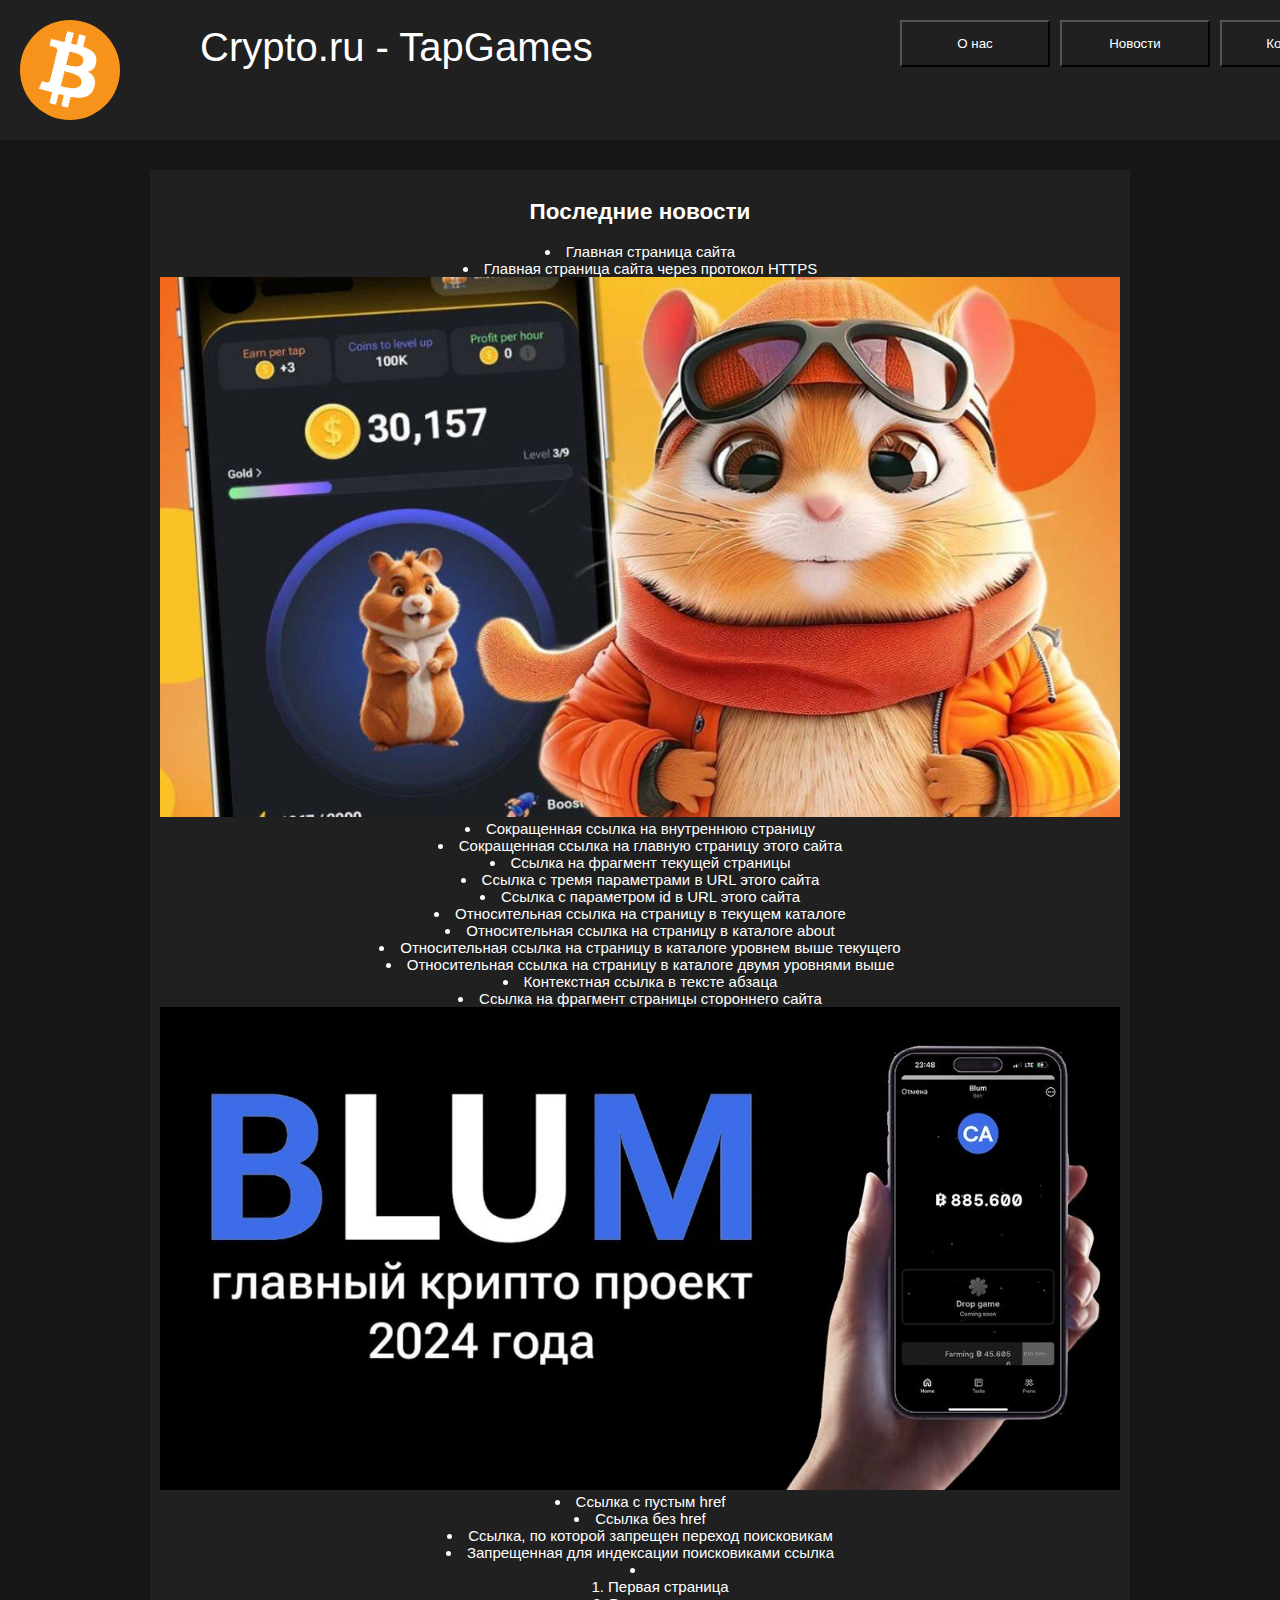
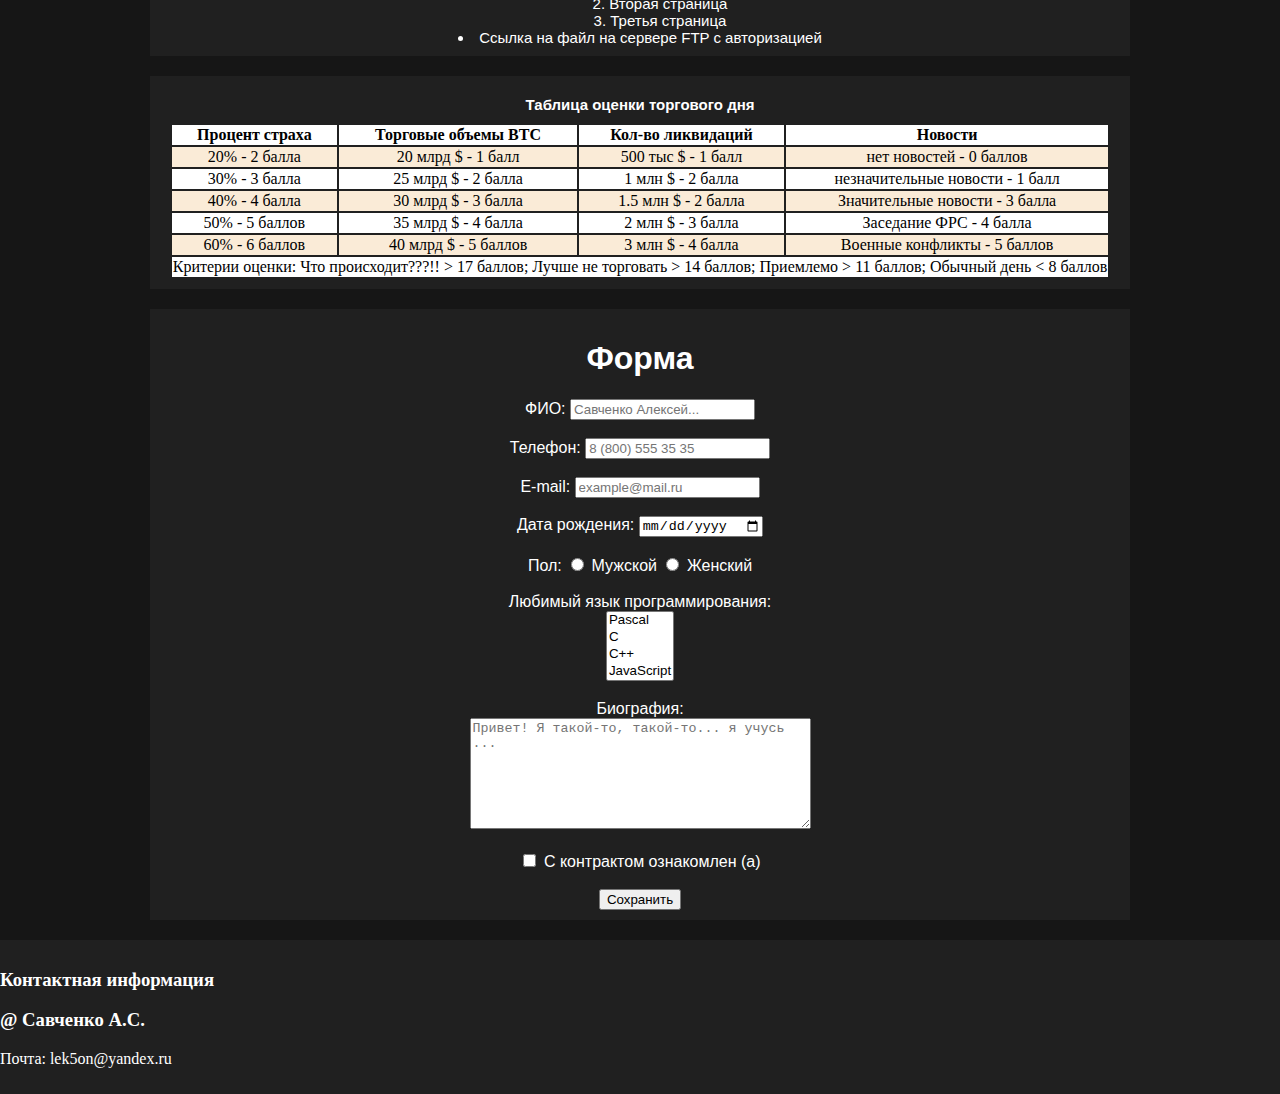
<file: index.html>
<!DOCTYPE html>
<html lang="ru">
    <head>
        <title>Crypto.ru - все о крипте</title>
        <meta charset="UTF-8">
        <meta name="viewport" content="width=device-width, initial-scale=1.0">
        <link rel = "stylesheet" href="style1.css">
    </head>
        <body>
            <div class="container">
                <header>
                    <img class="img";  src="logo.png" alt="crypto.ru" />
                    <div class="zagolovok">Crypto.ru - TapGames</div>
                </header>
    <nav class="container1">
        <div>
            <button onclick="location.href='about/about-page.html';" class="button">О нас</button>
        </div>
        <div>
        <button onclick="location.href='news.html';" class="button">Новости</button>
        </div>
        <div>
        <button onclick="location.href='contacts.html';" class="button">Контакты</button>
        </div>
    </nav>
            </div>
            <div class="container">
                <div class="tbl">
                    <h1 class="text"> Таблица оценки торгового дня</h1>
                    <table class="table">
                        </h1>
                        <tr style="background-color: white;">
                          <th>Процент страха</th>
                          <th>Торговые объемы BTC</th>
                          <th>Кол-во ликвидаций </th>
                          <th>Новости</th>
                        <tr style="background-color:antiquewhite;">
                          <td>20% - 2 балла</td>
                          <td>20 млрд $ - 1 балл</td>
                          <td>500 тыс $ - 1 балл</td>
                          <td>нет новостей - 0 баллов</td>
                        </tr>
                        <tr style="background-color: white;">
                            <td>30% - 3 балла</td>
                            <td>25 млрд $  - 2 балла</td>
                            <td>1 млн $ - 2 балла</td>
                            <td>незначительные новости - 1 балл</td>
                         </tr>
                         <tr style="background-color:antiquewhite;">
                            <td>40% - 4 балла</td>
                            <td>30 млрд $ - 3 балла</td>
                            <td>1.5 млн $ - 2 балла</td>
                            <td>Значительные новости - 3 балла</td>
                          </tr>
                          <tr style="background-color: white;">
                            <td>50% - 5 баллов</td>
                            <td>35 млрд $ - 4 балла</td>
                            <td>2 млн $ - 3 балла</td>
                            <td>Заседание ФРС - 4 балла</td>
                          </tr>
                          <tr style="background-color:antiquewhite;">
                            <td>60% - 6 баллов</td>
                            <td>40 млрд $ - 5 баллов</td>
                            <td>3 млн $ - 4 балла</td>
                            <td>Военные конфликты - 5 баллов</td>
                          </tr>
                          <tr>
                            <td colspan="4" style="background-color: white;">Критерии оценки: Что происходит???!! > 17 баллов; Лучше не торговать > 14 баллов; Приемлемо > 11 баллов; Обычный день < 8 баллов</td>
                          </tr>
                      </table>
                </div>
                <div>
                    <ul class="list text">
                        <h2>Последние новости</h2>
                        <li><a href="http://www.kubsu.ru">Главная страница сайта</a></li>
                        <li><a href="https://www.kubsu.ru">Главная страница сайта через протокол HTTPS</a></li>
                        <a id="q22" href="https://www.kubsu.ru"><img class="image" src="image1.1.jpg" alt="Изображение ссылки"></a>
                        <li><a href="iternal.html">Сокращенная ссылка на внутреннюю страницу</a></li>
                        <li><a href="#маркированный-список">Сокращенная ссылка на главную страницу этого сайта</a></li>
                        <li><a href="#q22">Ссылка на фрагмент текущей страницы</a></li>
                        <li><a href="#форма?param1=value1&param2=value2&param3=value3">Ссылка с тремя параметрами в URL этого сайта</a></li>
                        <li><a href="#контактная-информация?id=123">Ссылка с параметром id в URL этого сайта</a></li>
                        <li><a href="current-page.html">Относительная ссылка на страницу в текущем каталоге</a></li>
                        <li><a href="about/about-page.html">Относительная ссылка на страницу в каталоге about</a></li>
                        <li><a href="parent/parent-page.html">Относительная ссылка на страницу в каталоге уровнем выше текущего</a></li>
                        <li><a href="parent/ancestor/ancestor-page.html">Относительная ссылка на страницу в каталоге двумя уровнями выше</a></li>
                        <li>Контекстная <a href="https://www.kubsu.ru">ссылка</a> в тексте абзаца</li>
                        <li><a href="https://www.kubsu.ru#region-page-bottom">Ссылка на фрагмент страницы стороннего сайта</a></li>
                        
                            <img  class="image" src="image1.2.jpeg" usemap="#image-map" alt="Карта изображения">
                            <map name="image-map">
                                <area shape="rect" coords="34,44,270,350" href="https://www.kubsu.ru" alt="Прямоугольная область">
                                <area shape="circle" coords="540,40,60,100" href="https://kubsau.ru/" alt="Круглая область">
                            </map>
                        
                        <li><a href="#">Ссылка с пустым href</a></li>
                        <li><a title="Ссылка без href">Ссылка без href</a></li>
                        <li><a href="iternal.html" rel="nofollow">Ссылка, по которой запрещен переход поисковикам</a></li>
                        <li><a href="current-page.html" rel="noindex">Запрещенная для индексации поисковиками ссылка</a></li>
                        <li>
                            <ol>
                
                                <li><a href="https://www.kubsu.ru" title="Первая страница">Первая страница</a></li>
                                <li><a href="https://www.kubsu.ru/index.php" title="Вторая страница">Вторая страница</a></li>
                                <li><a href="https://www.kubsu.ru/ru/timetable" title="Третья страница">Третья страница</a></li>
                            </ol>
                        </li>
                        <li><a href="ftp://user:pass@ftp.example.com/path/to/file.txt">Ссылка на файл на сервере FTP с авторизацией</a></li>
                    </ul>
                </div>
                <div class="form">
                    <h1 id="форма">Форма</h1>
                        <form action="/submit" method="post">
                        <label for="name">ФИО:</label>
                        <input type="text" pattern="[а-яА-ЯЁё-]+\s[а-яА-ЯЁё-]+" id="name" name="name" placeholder="Савченко Алексей..." required><br><br>
                
                        <label for="phone">Телефон:</label>
                        <input minlength="11" pattern="[7-8]{1}[0-9]{3}[0-9]{3}[0-9]{4}" type="tel" id="phone" name="phone" placeholder="8 (800) 555 35 35" required><br><br>
                
                        <label for="email">E-mail:</label>
                        <input type="email" pattern="[a-z0-9._%+-]+@[a-z0-9.-]+\.[a-z]{2,4}$" id="email" name="email" placeholder="example@mail.ru" required><br><br>
                
                        <label for="dob">Дата рождения:</label>
                        <input type="date" id="dob" name="dob" required><br><br>
                
                        <label>Пол:</label>
                        <input type="radio" id="male" name="gender" value="male">
                        <label for="male">Мужской</label>
                        <input type="radio" id="female" name="gender" value="female">
                        <label for="female">Женский</label><br><br>
                
                        <label for="languages">Любимый язык программирования:</label><br />
                        <select id="languages" name="languages[]" multiple required>
                            <option value="pascal">Pascal</option>
                            <option value="c">C</option>
                            <option value="c++">C++</option>
                            <option value="javascript">JavaScript</option>
                            <option value="php">PHP</option>
                            <option value="python">Python</option>
                            <option value="java">Java</option>
                            <option value="haskell">Haskell</option>
                            <option value="clojure">Clojure</option>
                            <option value="prolog">Prolog</option>
                            <option value="scala">Scala</option>
                        </select><br><br>
                
                        <label for="bio">Биография:</label><br>
                        <textarea id="bio" name="bio" rows="7" cols="40" placeholder="Привет! Я такой-то, такой-то... я учусь ..." required></textarea><br><br>
                
                        <input type="checkbox" id="contract" name="contract" required>
                        <label for="contract">С контрактом ознакомлен (а)</label><br><br>
                
                        <button type="submit">Сохранить</button>
                    </form>
                </div>
            </div>
            <div class="footer">
                <h3 id="контактная-информация">Контактная информация</h3>
                <h3>@ Савченко А.С.</h3>
                <p>Почта: lek5on@yandex.ru</p>
            </div>
        </body>
</html>
</file>
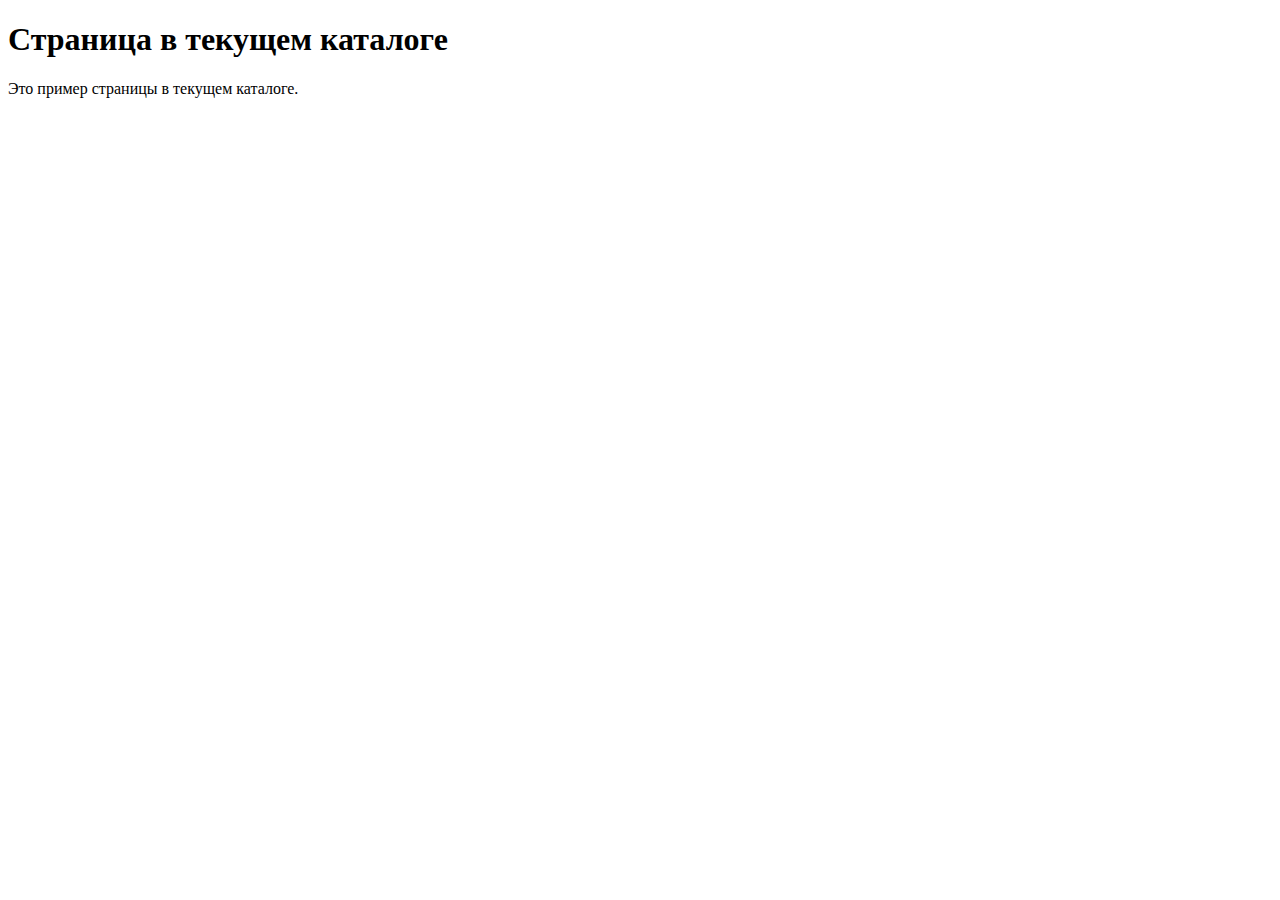
<file: current-page.html>
<!DOCTYPE html>
<html lang="ru">
<head>
    <title>Страница в текущем каталоге</title>
    <meta charset="UTF-8">
    <meta name="viewport" content="width=device-width, initial-scale=1.0">
</head>
<body>
    <h1>Страница в текущем каталоге</h1>
    <p>Это пример страницы в текущем каталоге.</p>
</body>
</html>
</file>
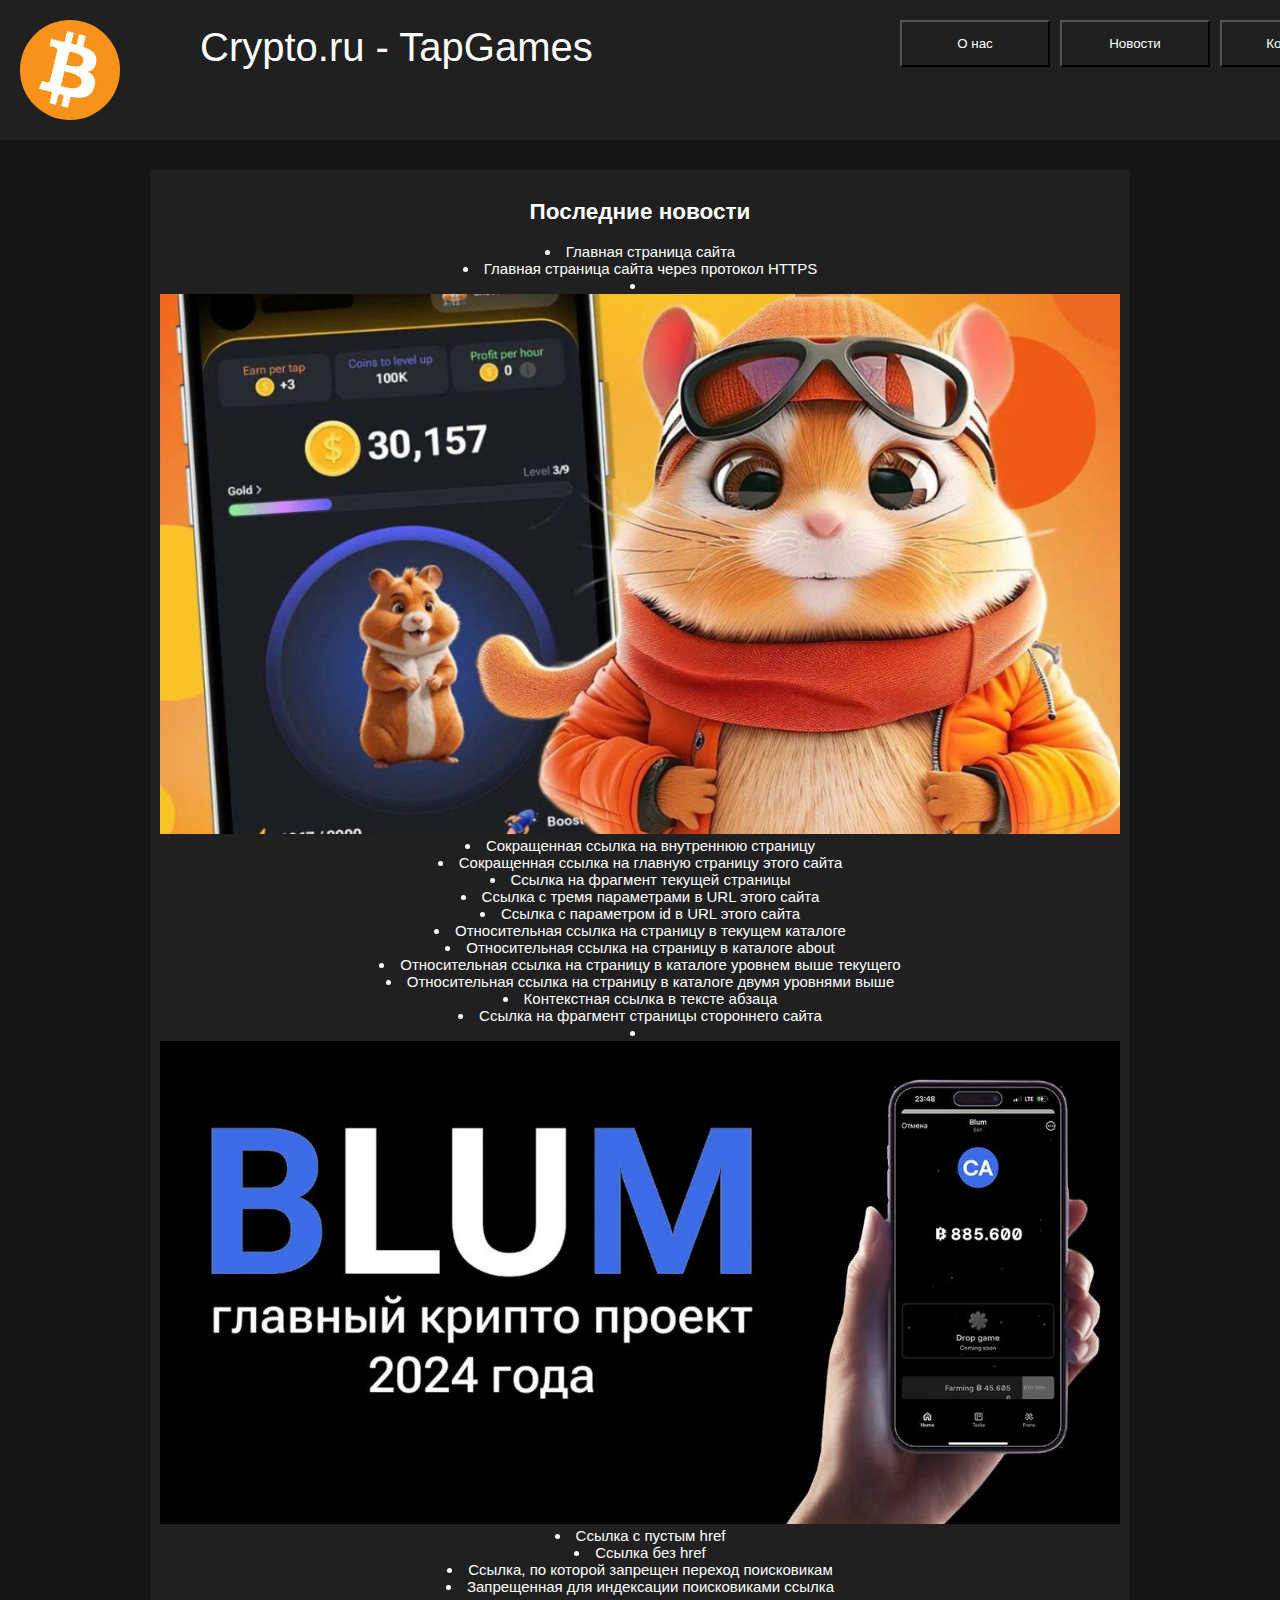
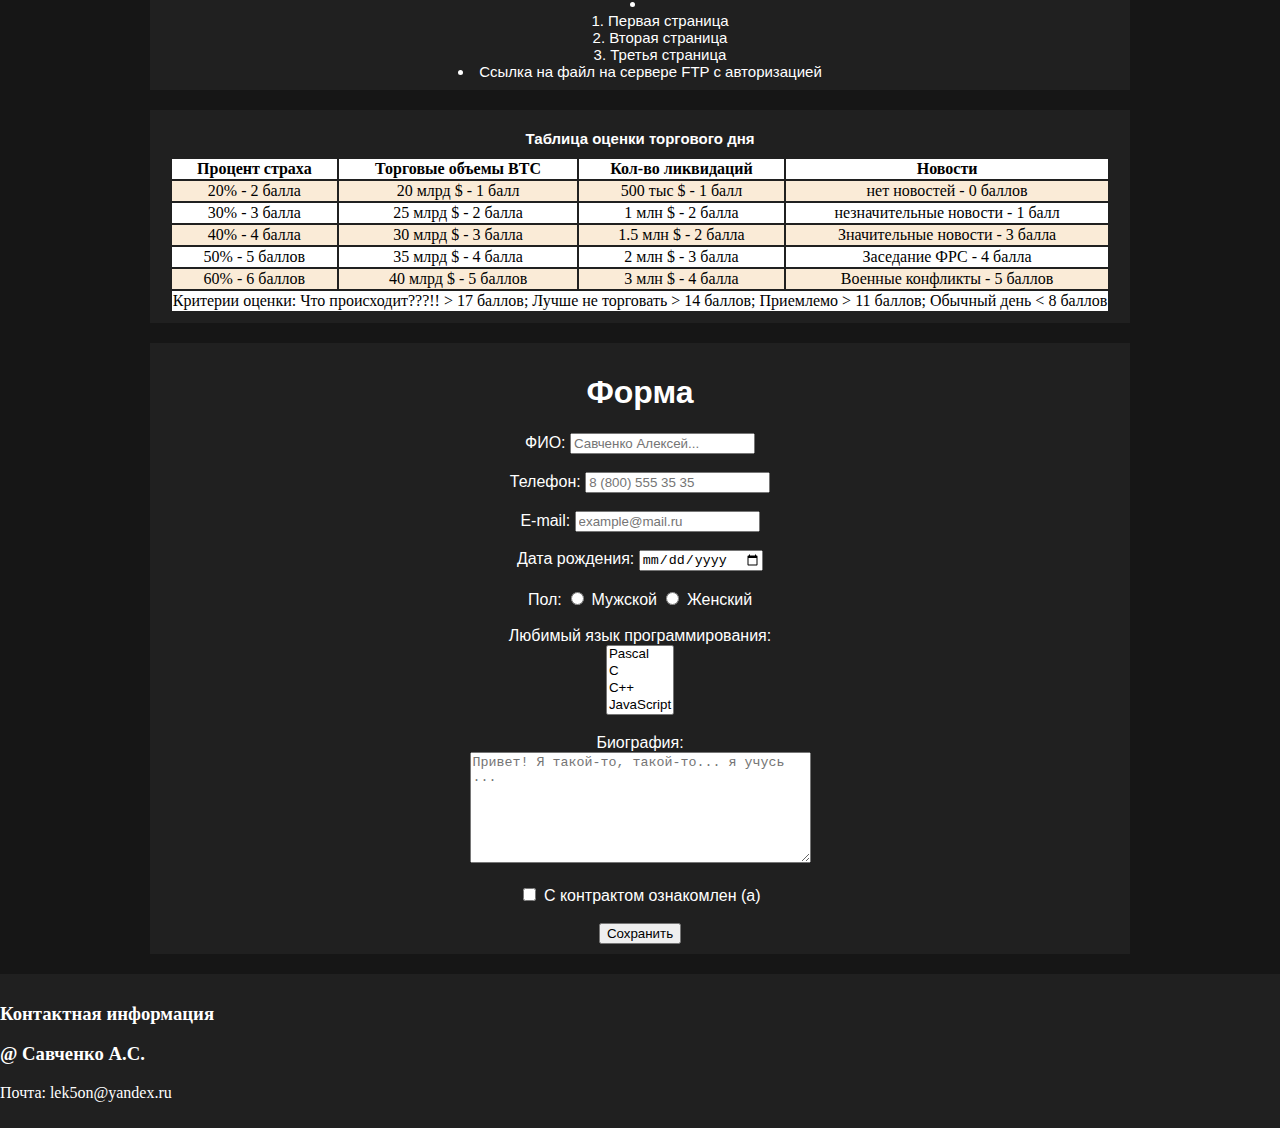
<file: index1.html>
<!DOCTYPE html>
<html lang="ru">
    <head>
        <title>Crypto.ru - все о крипте</title>
        <meta charset="UTF-8">
        <meta name="viewport" content="width=device-width, initial-scale=1.0">
        <link rel = "stylesheet" href="style1.css">
    </head>
        <body>
            <div class="container">
                <header>
                    <img class="img";  src="logo.png" alt="crypto.ru" />
                    <div class="zagolovok">Crypto.ru - TapGames</div>
                </header>
    <nav class="container1">
        <div>
            <button onclick="location.href='about/about-page.html';" class="button">О нас</button>
        </div>
        <div>
        <button onclick="location.href='news.html';" class="button">Новости</button>
        </div>
        <div>
        <button onclick="location.href='contacts.html';" class="button">Контакты</button>
        </div>
    </nav>
            </div>
            <div class="container">
                <div class="tbl">
                    <h1 class="text"> Таблица оценки торгового дня</h1>
                    <table class="table">
                        </h1>
                        <tr style="background-color: white;">
                          <th>Процент страха</th>
                          <th>Торговые объемы BTC</th>
                          <th>Кол-во ликвидаций </th>
                          <th>Новости</th>
                        <tr style="background-color:antiquewhite;">
                          <td>20% - 2 балла</td>
                          <td>20 млрд $ - 1 балл</td>
                          <td>500 тыс $ - 1 балл</td>
                          <td>нет новостей - 0 баллов</td>
                        </tr>
                        <tr style="background-color: white;">
                            <td>30% - 3 балла</td>
                            <td>25 млрд $  - 2 балла</td>
                            <td>1 млн $ - 2 балла</td>
                            <td>незначительные новости - 1 балл</td>
                         </tr>
                         <tr style="background-color:antiquewhite;">
                            <td>40% - 4 балла</td>
                            <td>30 млрд $ - 3 балла</td>
                            <td>1.5 млн $ - 2 балла</td>
                            <td>Значительные новости - 3 балла</td>
                          </tr>
                          <tr style="background-color: white;">
                            <td>50% - 5 баллов</td>
                            <td>35 млрд $ - 4 балла</td>
                            <td>2 млн $ - 3 балла</td>
                            <td>Заседание ФРС - 4 балла</td>
                          </tr>
                          <tr style="background-color:antiquewhite;">
                            <td>60% - 6 баллов</td>
                            <td>40 млрд $ - 5 баллов</td>
                            <td>3 млн $ - 4 балла</td>
                            <td>Военные конфликты - 5 баллов</td>
                          </tr>
                          <tr>
                            <td colspan="4" style="background-color: white;">Критерии оценки: Что происходит???!! > 17 баллов; Лучше не торговать > 14 баллов; Приемлемо > 11 баллов; Обычный день < 8 баллов</td>
                          </tr>
                      </table>
                </div>
                <div>
                    <ul class="list text">
                        <h2>Последние новости</h2>
                        <li><a href="http://www.kubsu.ru">Главная страница сайта</a></li>
                        <li><a href="https://www.kubsu.ru">Главная страница сайта через протокол HTTPS</a></li>
                        <li id="q22"><a href="https://www.kubsu.ru"><img class="image" src="image1.1.jpg" alt="Изображение ссылки"></a></li>
                        <li><a href="iternal.html">Сокращенная ссылка на внутреннюю страницу</a></li>
                        <li><a href="#маркированный-список">Сокращенная ссылка на главную страницу этого сайта</a></li>
                        <li><a href="#q22">Ссылка на фрагмент текущей страницы</a></li>
                        <li><a href="#форма?param1=value1&param2=value2&param3=value3">Ссылка с тремя параметрами в URL этого сайта</a></li>
                        <li><a href="#контактная-информация?id=123">Ссылка с параметром id в URL этого сайта</a></li>
                        <li><a href="current-page.html">Относительная ссылка на страницу в текущем каталоге</a></li>
                        <li><a href="about/about-page.html">Относительная ссылка на страницу в каталоге about</a></li>
                        <li><a href="parent/parent-page.html">Относительная ссылка на страницу в каталоге уровнем выше текущего</a></li>
                        <li><a href="parent/ancestor/ancestor-page.html">Относительная ссылка на страницу в каталоге двумя уровнями выше</a></li>
                        <li>Контекстная <a href="https://www.kubsu.ru">ссылка</a> в тексте абзаца</li>
                        <li><a href="https://www.kubsu.ru#region-page-bottom">Ссылка на фрагмент страницы стороннего сайта</a></li>
                        <li>
                            <img  class="image" src="image1.2.jpeg" usemap="#image-map" alt="Карта изображения">
                            <map name="image-map">
                                <area shape="rect" coords="34,44,270,350" href="https://www.kubsu.ru" alt="Прямоугольная область">
                                <area shape="circle" coords="540,40,60,100" href="https://kubsau.ru/" alt="Круглая область">
                            </map>
                        </li>
                        <li><a href="#">Ссылка с пустым href</a></li>
                        <li><a title="Ссылка без href">Ссылка без href</a></li>
                        <li><a href="iternal.html" rel="nofollow">Ссылка, по которой запрещен переход поисковикам</a></li>
                        <li><a href="current-page.html" rel="noindex">Запрещенная для индексации поисковиками ссылка</a></li>
                        <li>
                            <ol>
                
                                <li><a href="https://www.kubsu.ru" title="Первая страница">Первая страница</a></li>
                                <li><a href="https://www.kubsu.ru/index.php" title="Вторая страница">Вторая страница</a></li>
                                <li><a href="https://www.kubsu.ru/ru/timetable" title="Третья страница">Третья страница</a></li>
                            </ol>
                        </li>
                        <li><a href="ftp://user:pass@ftp.example.com/path/to/file.txt">Ссылка на файл на сервере FTP с авторизацией</a></li>
                    </ul>
                </div>
                <div class="form">
                    <h1 id="форма">Форма</h1>
                        <form action="/submit" method="post">
                        <label for="name">ФИО:</label>
                        <input type="text" pattern="[а-яА-ЯЁё-]+\s[а-яА-ЯЁё-]+" id="name" name="name" placeholder="Савченко Алексей..." required><br><br>
                
                        <label for="phone">Телефон:</label>
                        <input minlength="11" pattern="[7-8]{1}[0-9]{3}[0-9]{3}[0-9]{4}" type="tel" id="phone" name="phone" placeholder="8 (800) 555 35 35" required><br><br>
                
                        <label for="email">E-mail:</label>
                        <input type="email" pattern="[a-z0-9._%+-]+@[a-z0-9.-]+\.[a-z]{2,4}$" id="email" name="email" placeholder="example@mail.ru" required><br><br>
                
                        <label for="dob">Дата рождения:</label>
                        <input type="date" id="dob" name="dob" required><br><br>
                
                        <label>Пол:</label>
                        <input type="radio" id="male" name="gender" value="male">
                        <label for="male">Мужской</label>
                        <input type="radio" id="female" name="gender" value="female">
                        <label for="female">Женский</label><br><br>
                
                        <label for="languages">Любимый язык программирования:</label><br />
                        <select id="languages" name="languages[]" multiple required>
                            <option value="pascal">Pascal</option>
                            <option value="c">C</option>
                            <option value="c++">C++</option>
                            <option value="javascript">JavaScript</option>
                            <option value="php">PHP</option>
                            <option value="python">Python</option>
                            <option value="java">Java</option>
                            <option value="haskell">Haskell</option>
                            <option value="clojure">Clojure</option>
                            <option value="prolog">Prolog</option>
                            <option value="scala">Scala</option>
                        </select><br><br>
                
                        <label for="bio">Биография:</label><br>
                        <textarea id="bio" name="bio" rows="7" cols="40" placeholder="Привет! Я такой-то, такой-то... я учусь ..." required></textarea><br><br>
                
                        <input type="checkbox" id="contract" name="contract" required>
                        <label for="contract">С контрактом ознакомлен (а)</label><br><br>
                
                        <button type="submit">Сохранить</button>
                    </form>
                </div>
            </div>
            <div class="footer">
                <h3 id="контактная-информация">Контактная информация</h3>
                <h3>@ Савченко А.С.</h3>
                <p>Почта: lek5on@yandex.ru</p>
            </div>
        </body>
</html>
</file>
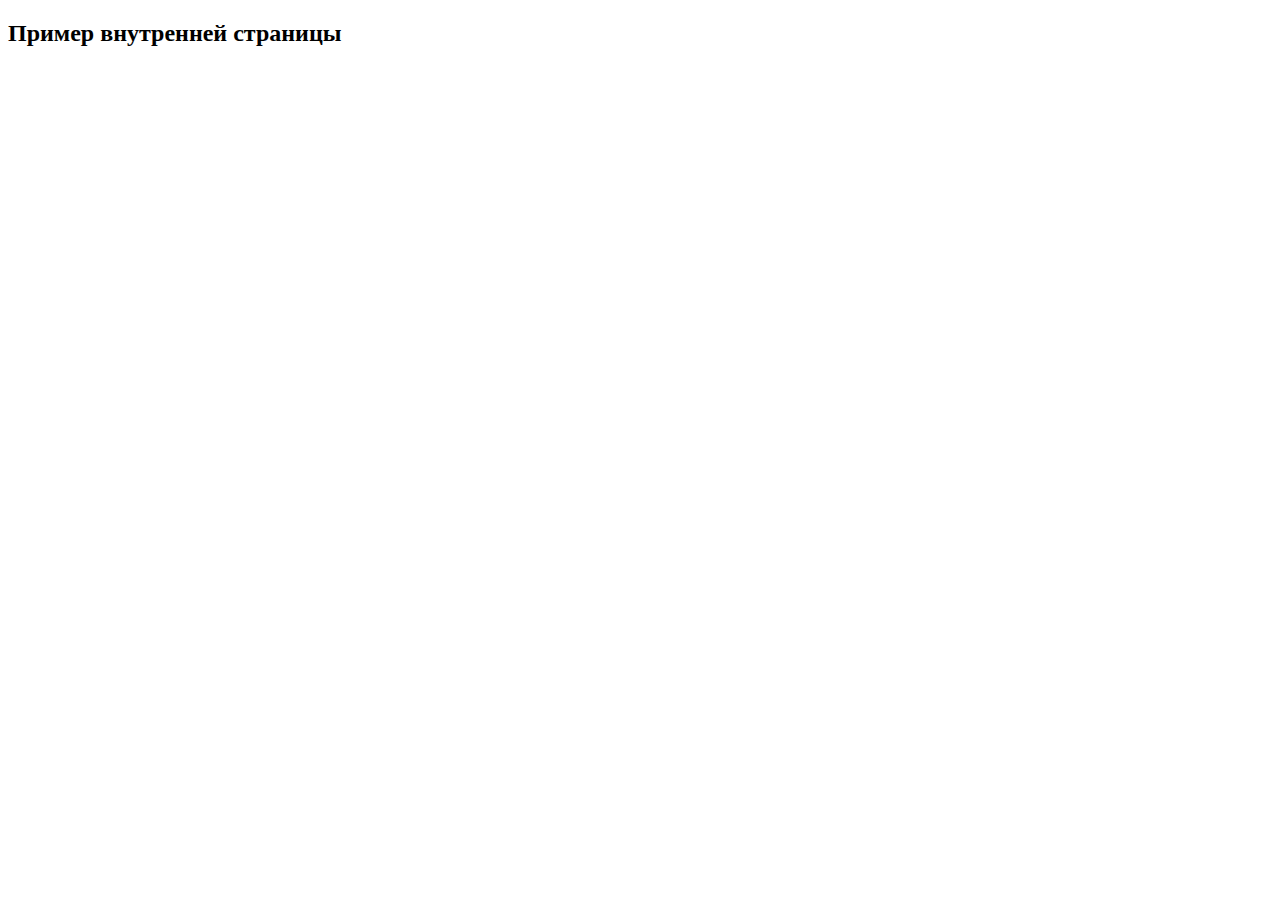
<file: iternal.html>
<!DOCTYPE html>
<html lang="ru">
<head>
	<meta charset="utf-8">
	<meta name="viewport" content="width=device-width, initial-scale=1">
	<title>Внутренняя страница</title>
</head>
<body>
<h2>Пример внутренней страницы</h2>
</body>
</html>
</file>
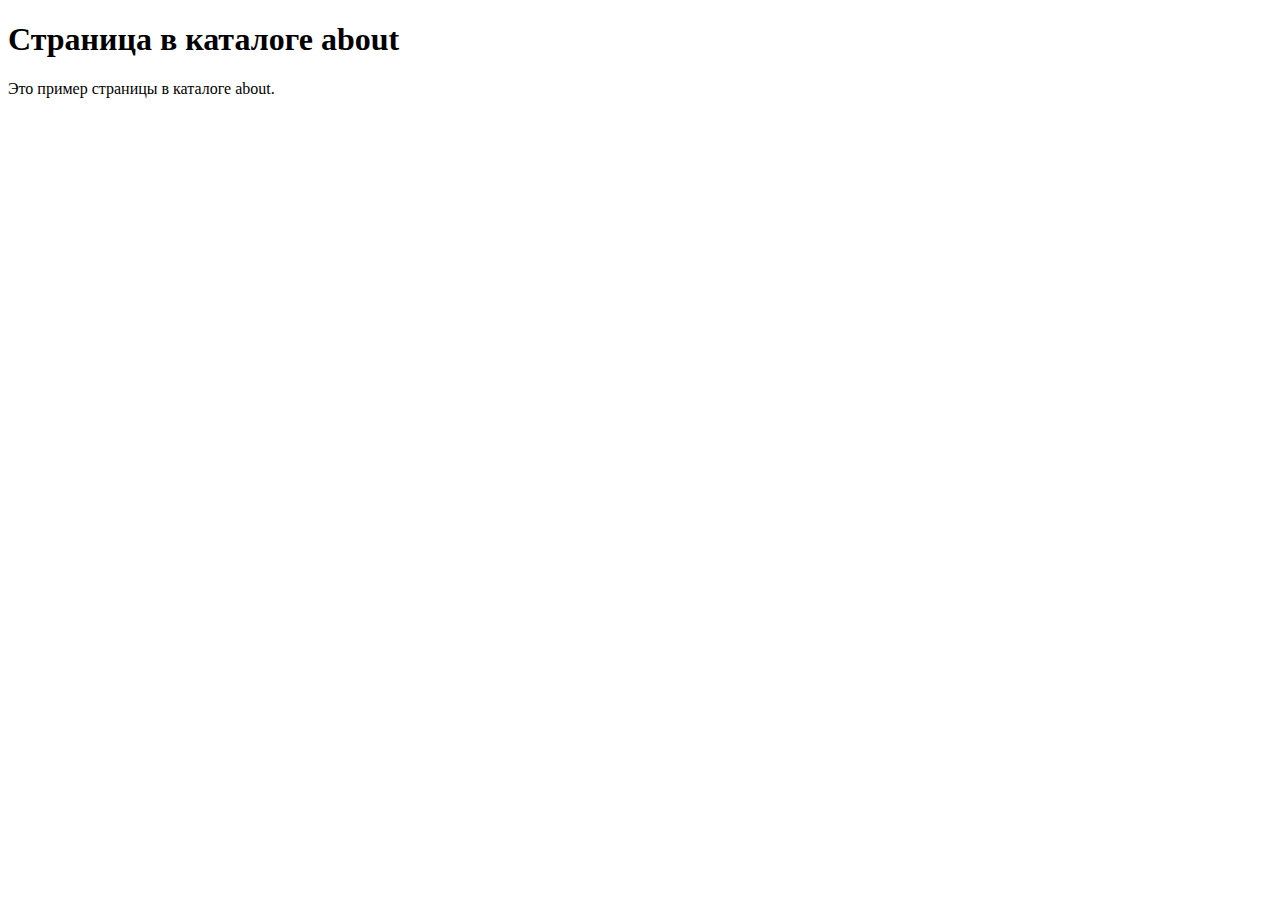
<file: about/about-page.html>
<!DOCTYPE html>
<html lang="ru">
<head>
    <title>Страница в каталоге about</title>
    <meta charset="UTF-8">
    <meta name="viewport" content="width=device-width, initial-scale=1.0">
</head>
<body>
    <h1>Страница в каталоге about</h1>
    <p>Это пример страницы в каталоге about.</p>
</body>
</html>
</file>
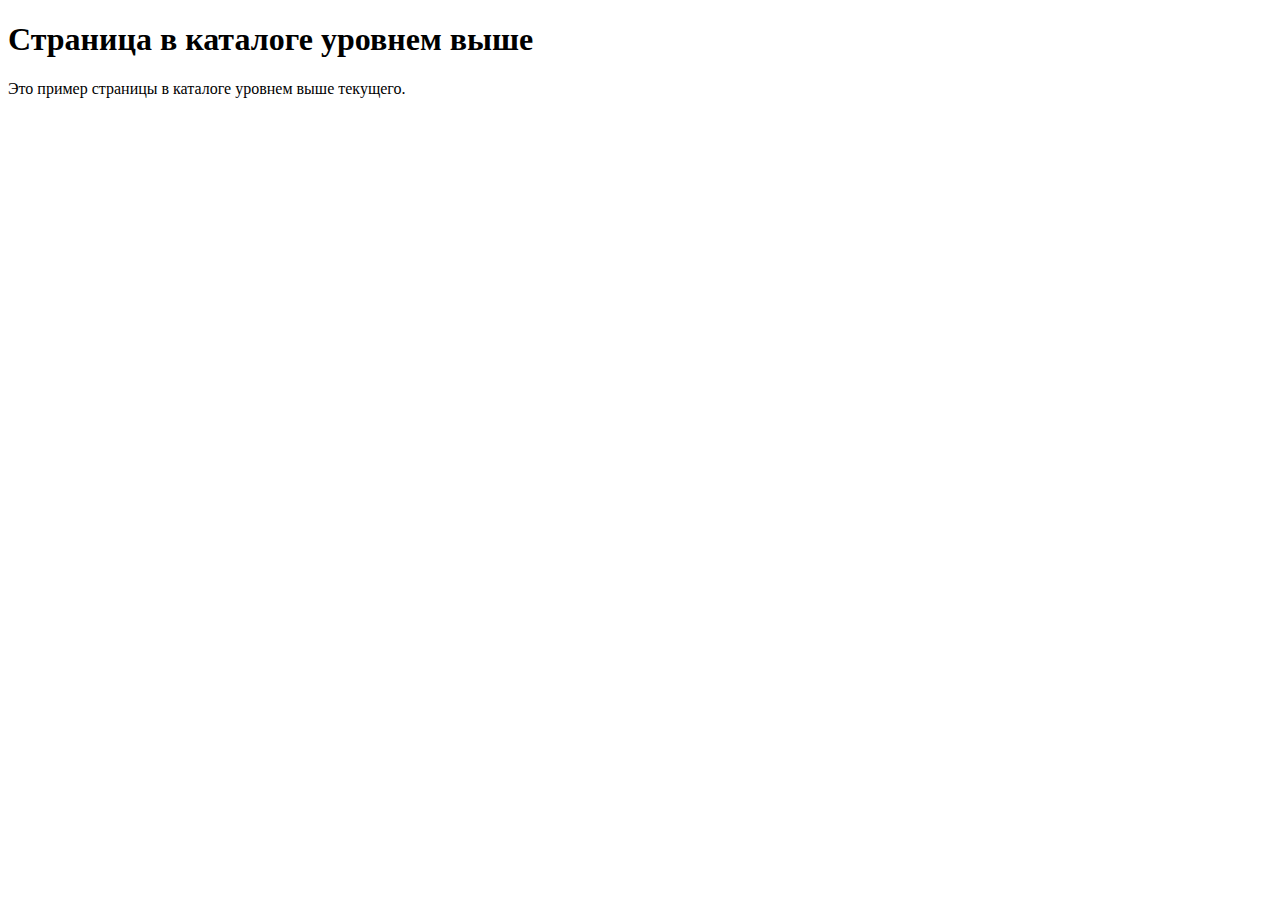
<file: parent/parent-page.html>
<!DOCTYPE html>
<html lang="ru">
<head>
    <title>Страница в каталоге уровнем выше</title>
    <meta charset="UTF-8">
    <meta name="viewport" content="width=device-width, initial-scale=1.0">
</head>
<body>
    <h1>Страница в каталоге уровнем выше</h1>
    <p>Это пример страницы в каталоге уровнем выше текущего.</p>
</body>
</html>
</file>
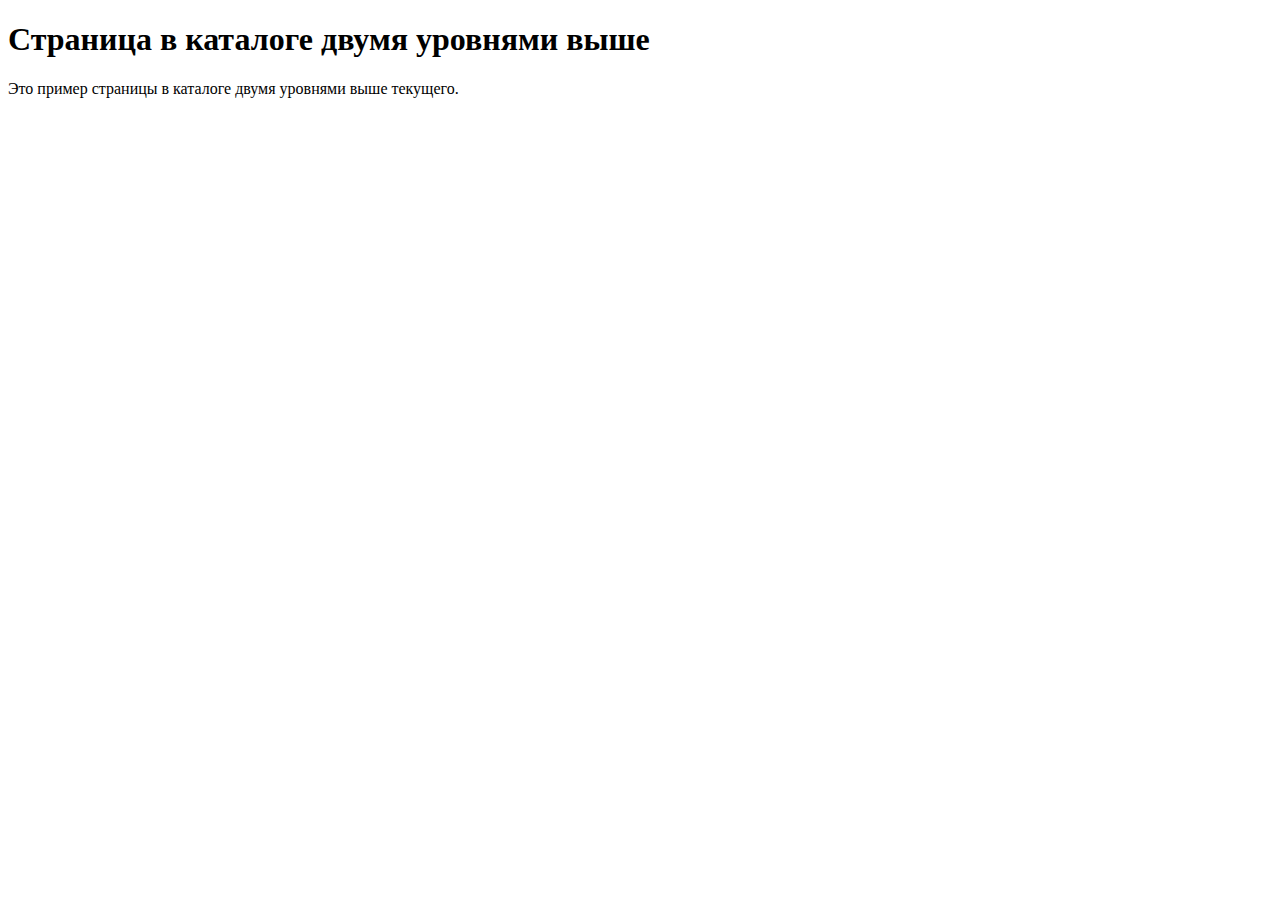
<file: parent/ancestor/ancestor-page.html>
<!DOCTYPE html>
<html lang="ru">
<head>
    <title>Страница в каталоге двумя уровнями выше</title>
    <meta charset="UTF-8">
    <meta name="viewport" content="width=device-width, initial-scale=1.0">
</head>
<body>
    <h1>Страница в каталоге двумя уровнями выше</h1>
    <p>Это пример страницы в каталоге двумя уровнями выше текущего.</p>
</body>
</html>
</file>
<file: style1.css>
.container
{
display: flex;
flex-direction: column;
}
header
{
    margin: 0 px;
    padding: 0 px;
    background-color: rgb(32, 32, 32);
    margin-bottom: 10px;
    width: 100%;

   
}

.img 
{
	float:left;
	margin:10px;
	width:20%;
	height:20%;
    padding: 10px;
	border-radius: 100px;
}
.zagolovok
{
    padding-top: 30px;
    padding-left: 200px;
    color: white;
	font-size: 30px;
	font-family: 'Arial', 'Verdana', sans-serif;
}

.button
{
	background-color: rgb(32, 32, 32);
	width: 100%;
	height: 3.5em;

	color: white;
    margin: auto;
    margin-top: 10px;
}
.table
{
	
	text-align: center;
}
.tbl 
{
	background-color: rgb(32, 32, 32);
	padding: 10px;
	margin-top: 20px;

}
.list
{
	margin: auto;
	background-color: rgb(32, 32, 32);

	padding: 10px;
	margin-top: 20px;

}
.form
{
	background-color: rgb(32, 32, 32);
	text-align: center;
	margin-top: 20px;

    color: white;
	font-family: 'Arial', 'Verdana', sans-serif;
}
.footer
{
	background-color: rgb(32, 32, 32);
	color: white;
	margin-top: 20px;
    width: 100%;
    padding-bottom: 10px;
    padding-top: 10px;
}
.text
{
    text-align: center;
    color: white;
    font-family: 'Arial', 'Verdana', sans-serif;
    font-size: 10px;
}
.image
{
    width: 100%;
}
body
{
    margin: 0px;
    background-color: rgb(22, 22, 22);
}
a
{
    color: white;
    text-decoration: none;
}
li
{
    list-style-position: inside;
}

@media (min-device-width: 576px)
{
    .container
{
display: flex;
flex-direction: column;
}
.container1
{
display: flex;
flex-direction: row;
}
header
{
    margin: 0 px;
    padding: 0 px;
    background-color: rgb(32, 32, 32);
    margin-bottom: 10px;
    width: 100%;

   
}

.img 
{
	float:left;
	margin:10px;
	width:100px;
	height:100px;
    padding: 10px;
	border-radius: 100px;
}
.zagolovok
{
    padding-top: 25px;
    padding-left: 200px;
    color: white;
	font-size: 40px;
	font-family: 'Arial', 'Verdana', sans-serif;
}
nav
{
    margin-top: 10px;
    margin-left: 900px;
    position: absolute;
}
.button
{
	background-color: rgb(32, 32, 32);
	width: 150px;
	height: 3.5em;
    margin-right: 10px;

	color: white;   
}
.table
{
	
	text-align: center;
    margin: auto;
}
.tbl 
{
	background-color: rgb(32, 32, 32);
    width: 960px;
    margin: auto;
	padding: 10px;
	margin-top: 20px;
    order: 1;

}
.list
{
	margin: auto;
	background-color: rgb(32, 32, 32);

	padding: 10px;
	margin-top: 20px;
    order: 0;
    width: 960px;

}
.form
{
	padding:10px;

	background-color: rgb(32, 32, 32);
	text-align: center;
	
    order: 2;
    width: 960px;
    margin: auto;
    margin-top: 20px;

    color: white;
	font-family: 'Arial', 'Verdana', sans-serif;
}
.footer
{
	background-color: rgb(32, 32, 32);
	color: white;
	margin-top: 20px;
    width: 100%;
    padding-bottom: 10px;
    padding-top: 10px;
}
.text
{
    text-align: center;
    color: white;
    font-family: 'Arial', 'Verdana', sans-serif;
    font-size: 15px;
}
.image
{
    width: 100%;
}
body
{
    margin: 0px;
    background-color: rgb(22, 22, 22);
}
}
</file>
